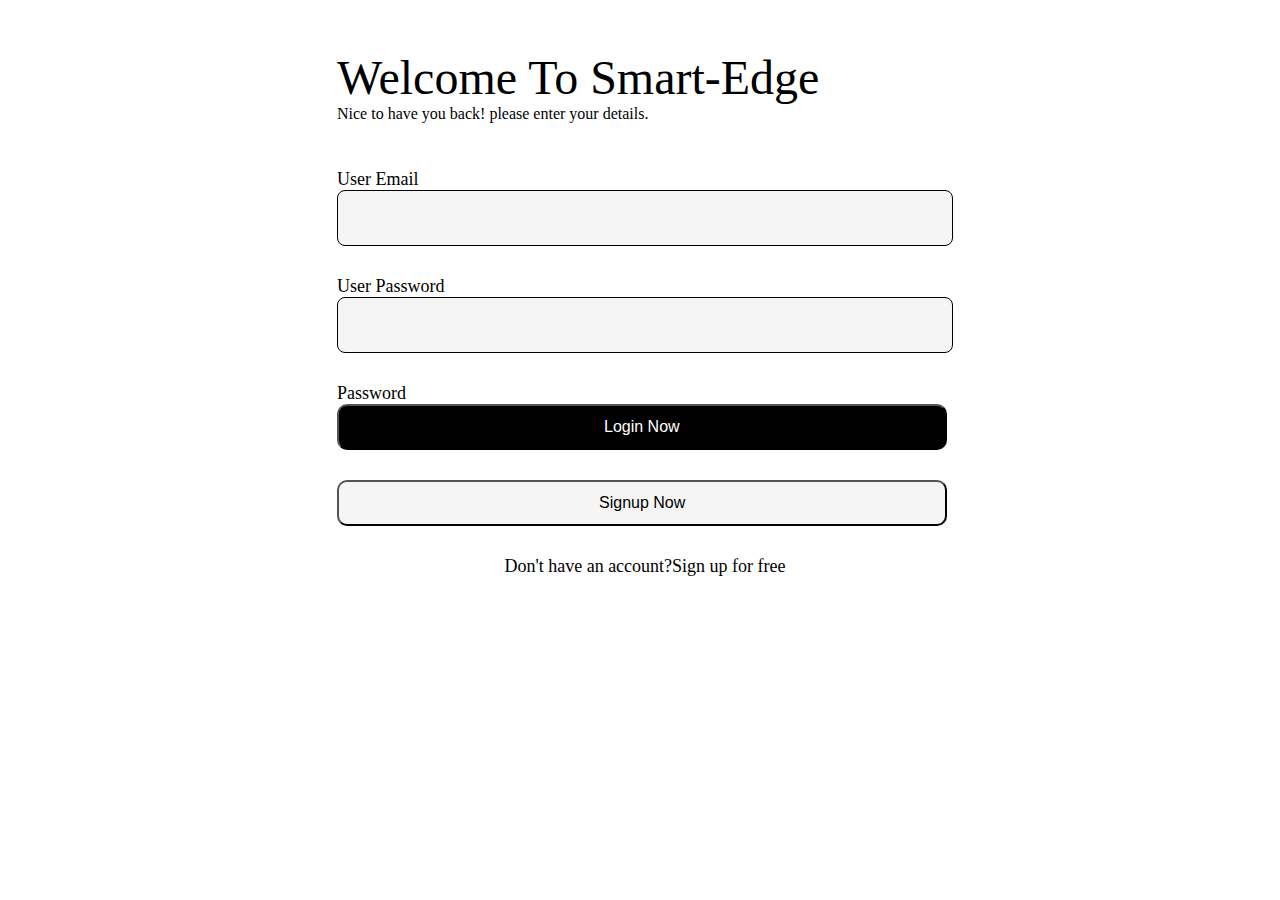
<file: login.html>
<!DOCTYPE html>
<html lang="en">
  <head>
    <meta charset="UTF-8" />
    <meta name="viewport" content="width=device-width, initial-scale=1.0" />
    <title>LOGIN</title>
  </head>
  <style>
    * {
      margin: 0%;
      box-sizing: border-box;
      padding: 0%;
    }
    body {
      display: flex;
      justify-content: center;
      align-items: center;
      margin: 0 5px;
    }
    body, html{
      overflow-x: hidden;
      width: 100%;
    }
    header {
      padding-top: 50px;
    }
    header h4 {
      font-size: 48px;
      font-weight: 400;
    }
    .tables {
      padding-top: 46px;
    }
    .tables input {
      width: 616px; 
      height: 56px;
      border-radius: 8px;
      border: 0.5px solid black;
      margin-bottom: 20px;
    }
    .tables1,
    .tables2 {
      font-size: 18px;
      font-weight: 400;
    }
    .tables1 input {
      background: #f5f5f5;
      font-size: 16px;
      text-align: center;
      color: black;
      margin-bottom: 30px;
    }
    .tables2 button {
      padding: 12px 265px;
        border-radius: 10px;
        background-color: black;
        font-size: 16px;
        text-align: center;
        color: white;
        margin-bottom: 30px;
    }
     .tables3 button{
        padding: 12px 260px;
        background-color: #f5f5f5;
        color: black; 
      }
    .text {
      text-align: center;
      font-size: 18px;
    }
    .text a {
      text-decoration: none;
      color: black;
    }
    @media(max-width: 430px){
       header h4{
        font-size: 38px;
       }
       .tables input{
        width: 370px;
        height: 45px;
       }
       .tables2 button{
        padding: 13px 150px;
       }
       .tables3 button{
        padding: 13px 145px;
       }
    }

    @media (max-width: 390px) {
      header h4{
        font-size: 35px;
      }
      .tables input{
        width: 315px;
      }
      .tables2 button{
        padding: 13px 127px;
       }
       .tables3 button{
        padding: 13px 125px;
       }
    }

    @media (max-width: 375px) {
      header h4{
        font-size: 35px;
      }
      .tables input{
        width: 330px;
      }
    }

    @media (max-width: 320px) {
      header h4{
        font-size: 30px;
      }
      .tables input{
        width: 310px;
      }
    }
  </style>
  <body>
    <header>
      <div>
        <div>
          <h4>Welcome To Smart-Edge</h4>
          <p>Nice to have you back! please enter your details.</p>
        </div>
        <div class="tables">
          <div class="tables1">
            <p>User Email</p>
            <input type="text" />
          </div>
          <div class="tables1">
            <p>User Password</p>
            <input type="text" />
          </div>
          <div class="tables2">
            <p>Password</p>
            <a href="/second.html"> <button>Login Now</button></a>
          </div>
          <div class="tables3 tables2">
            <button>Signup Now</button>
          </div>
          <div class="text">
            <p>Don't have an account?<a href="/signup.html">Sign up for free</a></p>
          </div>
        </div>
      </div>
    </header>
  </body>
</html>
</file>
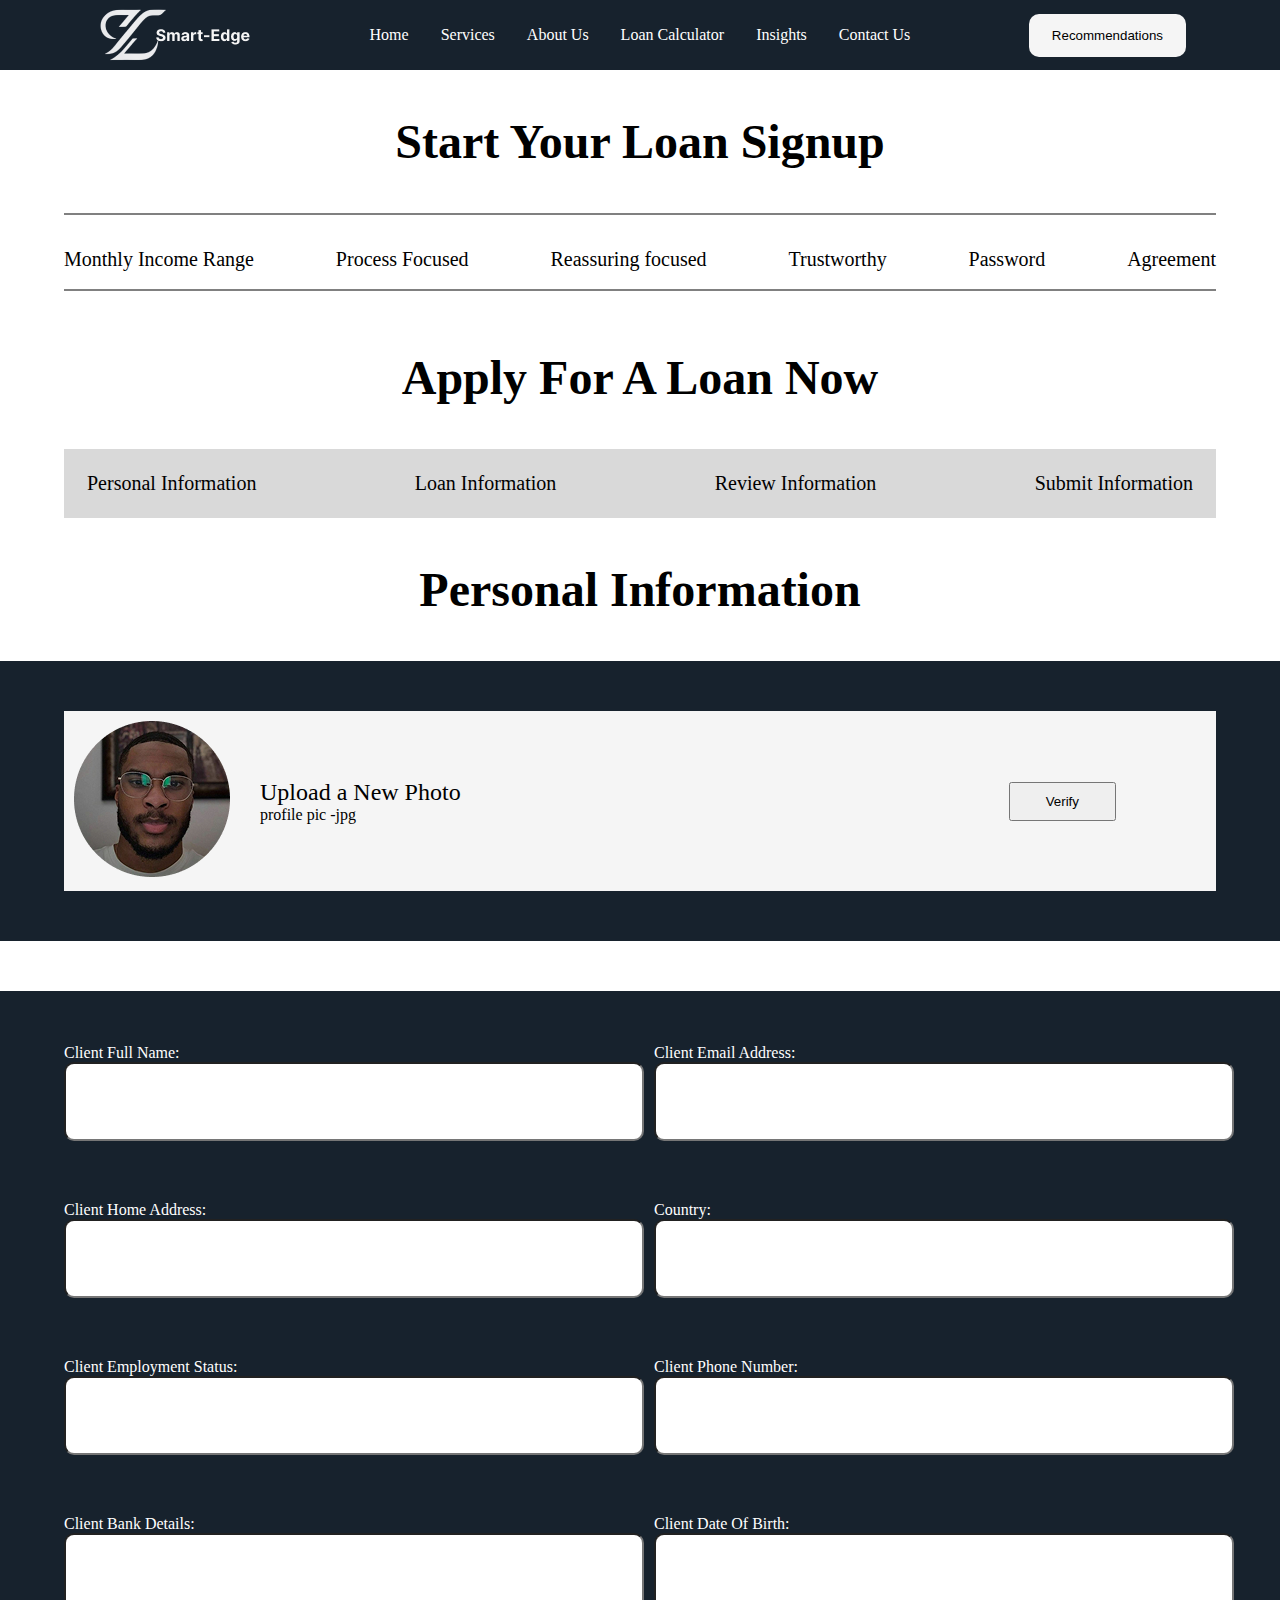
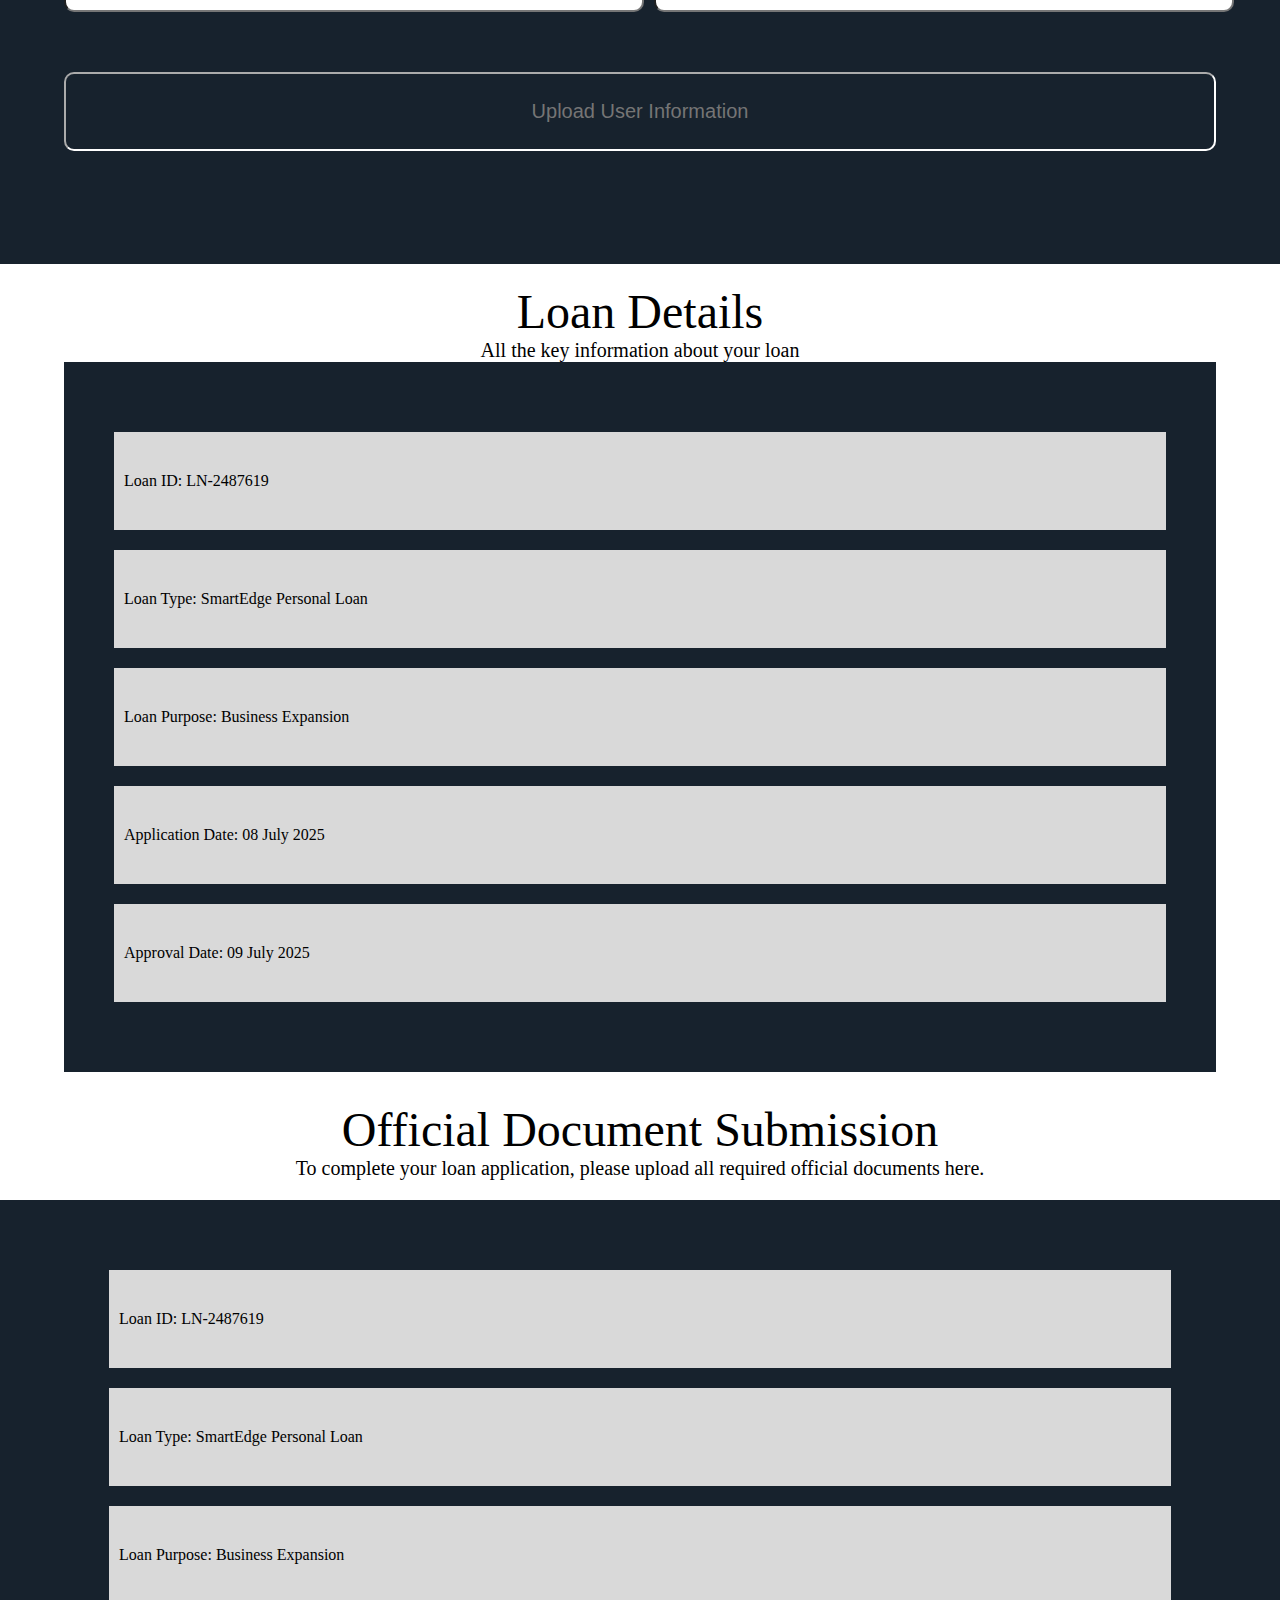
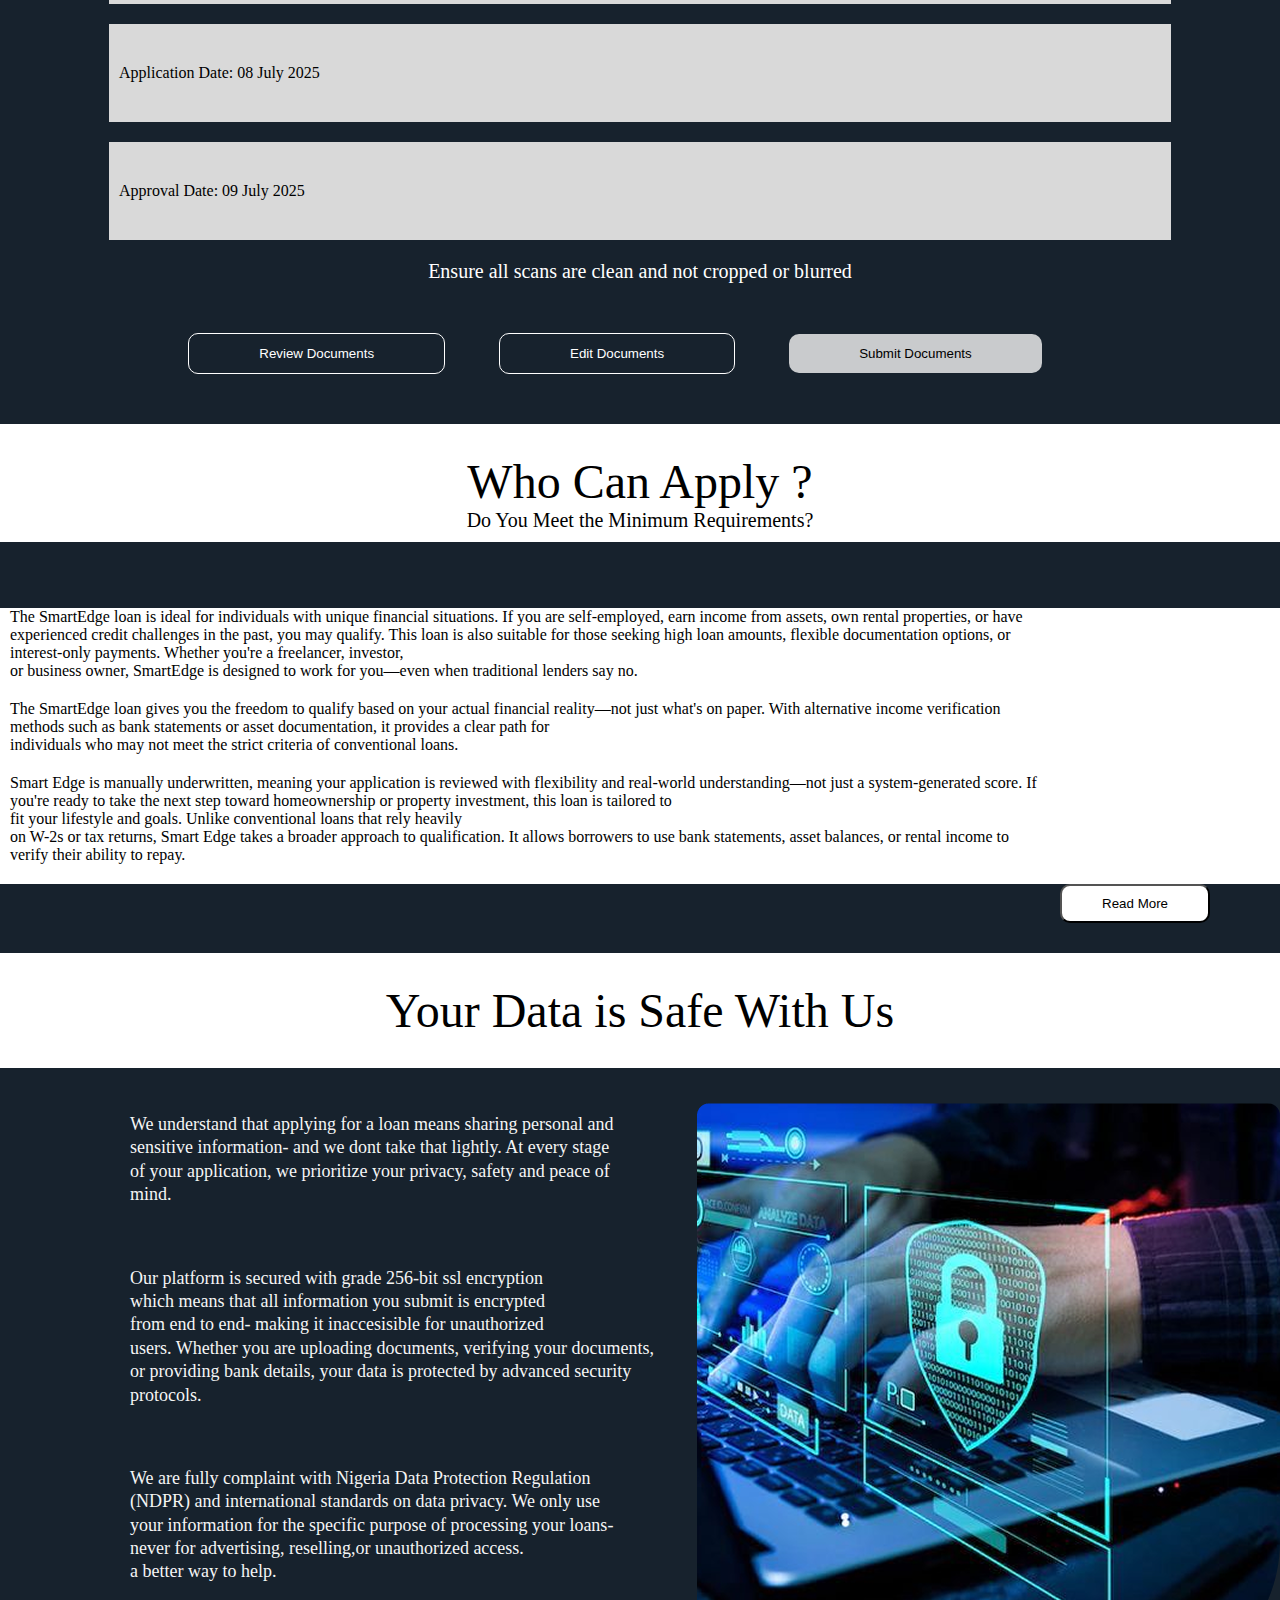
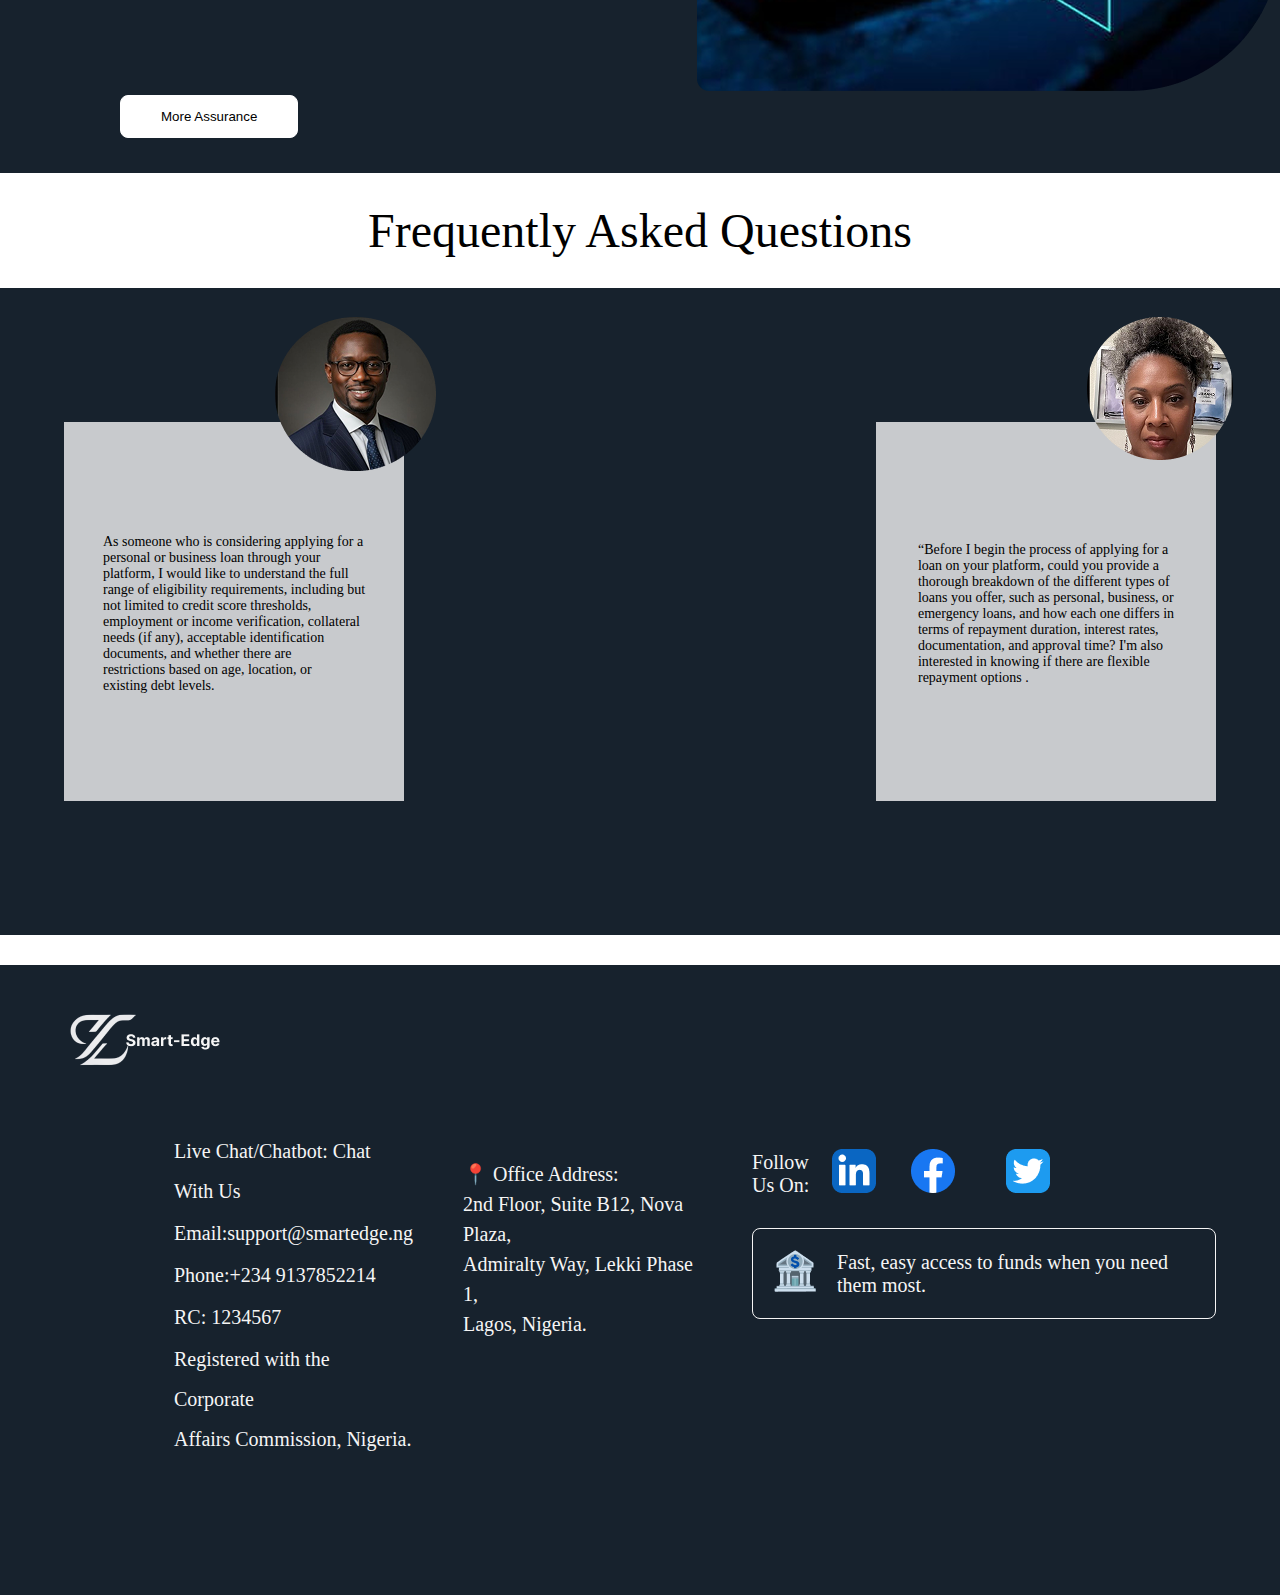
<file: second.html>
<!DOCTYPE html>
<html lang="en">
  <head>
    <meta charset="UTF-8" />
    <meta name="viewport" content="width=device-width, initial-scale=1.0" />
    <link rel="stylesheet" href="style.css" />
    <title>Document</title>
  </head>
  <body>
    <header>
      <div class="wrapper">
        <nav>
          <img src="/images/logo.png" alt="" />
          <ul>
            <li><a href="#home">Home</a></li>
            <li><a href="#services">Services</a></li>
            <li><a href="#about">About Us</a></li>
            <li><a href="#calculator">Loan Calculator</a></li>
            <li><a href="#insights">Insights</a></li>
            <li><a href="#contact">Contact Us</a></li>
          </ul>
          <div>
            <button class="btn">Recommendations</button>
          </div>
        </nav>
      </div>
    </header>
    <section>
      <div class="hero2">
        <h4>Start Your Loan Signup</h4>
        <div class="wrapper">
          <hr />
          <div class="loan-signup">
            <p>Monthly Income Range</p>
            <p>Process Focused</p>
            <p>Reassuring focused</p>
            <p>Trustworthy</p>
            <p>Password</p>
            <p>Agreement</p>
          </div>
          <hr />

          <h4>Apply For A Loan Now</h4>
          <div class="Loan-now">
            <p>Personal Information</p>
            <p>Loan Information</p>
            <p>Review Information</p>
            <p>Submit Information</p>
          </div>
          <h4>Personal Information</h4>
        </div>
      </div>
    </section>
    <section class="main-personal">
      <div class="wrapper">
        <div class="personal-info">
          <div class="img-info">
            <div>
              <img src="/images/Ellipse 4.png" alt="" />
            </div>
            <div>
              <p class="personal-write">Upload a New Photo</p>
              <p>profile pic -jpg</p>
            </div>
          </div>
          <div>
            <button>Verify</button>
          </div>
        </div>
      </div>
    </section>
    <section class="tables">
      <div class="wrapper">
        <table>
          <div class="table1">
            <div>
              <p>Client Full Name:</p>
              <input type="text" />
            </div>
            <div>
              <p>Client Email Address:</p>
              <input type="text" />
            </div>
          </div>
          <div class="table2">
            <div>
              <p>Client Home Address:</p>
              <input type="text" />
            </div>
            <div>
              <p>Country:</p>
              <input type="text" />
            </div>
          </div>
          <div class="table3">
            <div>
              <p>Client Employment Status:</p>
              <input type="text" />
            </div>
            <div>
              <p>Client Phone Number:</p>
              <input type="text" />
            </div>
          </div>
          <div class="table4">
            <div>
              <p>Client Bank Details:</p>
              <input type="text" />
            </div>
            <div>
              <p>Client Date Of Birth:</p>
              <input type="text" />
            </div>
          </div>
          <div>
            <input
              id="upload"
              type="text"
              placeholder="Upload User Information"
            />
          </div>
        </table>
      </div>
    </section>
    <section class="loan-info">
      <div class="wrapper">
        <div class="loan-info1">
          <h4>Loan Details</h4>
          <p>All the key information about your loan</p>
        </div>
        <div class="Loan-detail">
          <div class="loan-detail">
            <p>Loan ID: LN-2487619</p>
          </div>
          <div class="loan-detail">
            <p>Loan Type: SmartEdge Personal Loan</p>
          </div>
          <div class="loan-detail">
            <p>Loan Purpose: Business Expansion</p>
          </div>
          <div class="loan-detail">
            <p>Application Date: 08 July 2025</p>
          </div>
          <div class="loan-detail">
            <p>Approval Date: 09 July 2025</p>
          </div>
        </div>
      </div>
      <div class="loan-info1">
        <h4>Official Document Submission</h4>
        <p>
          To complete your loan application, please upload all required official
          documents here.
        </p>
      </div>
    </section>
    <section class="Loan-detail">
      <div class="wrapper">
        <div class="loan-detail">
          <p>Loan ID: LN-2487619</p>
        </div>
        <div class="loan-detail">
          <p>Loan Type: SmartEdge Personal Loan</p>
        </div>
        <div class="loan-detail">
          <p>Loan Purpose: Business Expansion</p>
        </div>
        <div class="loan-detail">
          <p>Application Date: 08 July 2025</p>
        </div>
        <div class="loan-detail">
          <p>Approval Date: 09 July 2025</p>
        </div>
      </div>
      <div class="loan-info3">
        <p>Ensure all scans are clean and not cropped or blurred</p>
        <div>
          <button>Review Documents</button>
          <button>Edit Documents</button>
          <button class="info-btn">Submit Documents</button>
        </div>
      </div>
    </section>
    <section>
      <div class="loan-info1">
        <h4>Who Can Apply ?</h4>
        <p>Do You Meet the Minimum Requirements?</p>
      </div>
      <div class="who-can">
        <div class="who-can2">
          <p>
            The SmartEdge loan is ideal for individuals with unique financial
            situations. If you are self-employed, earn income from assets, own
            rental properties, or have <br />experienced credit challenges in
            the past, you may qualify. This loan is also suitable for those
            seeking high loan amounts, flexible documentation options, or
            <br />interest-only payments. Whether you're a freelancer, investor,
            <br />or business owner, SmartEdge is designed to work for you—even
            when traditional lenders say no.
          </p>
          <p>
            The SmartEdge loan gives you the freedom to qualify based on your
            actual financial reality—not just what's on paper. With alternative
            income verification <br />methods such as bank statements or asset
            documentation, it provides a clear path for <br />individuals who
            may not meet the strict criteria of conventional loans.
          </p>
          <p>
            Smart Edge is manually underwritten, meaning your application is
            reviewed with flexibility and real-world understanding—not just a
            system-generated score. If <br />you're ready to take the next step
            toward homeownership or property investment, this loan is tailored
            to <br />fit your lifestyle and goals. Unlike conventional loans
            that rely heavily <br />on W-2s or tax returns, Smart Edge takes a
            broader approach to qualification. It allows borrowers to use bank
            statements, asset balances, or rental income to <br />verify their
            ability to repay.
          </p>
        </div>
        <div class="who-can3">
          <button>Read More</button>
        </div>
      </div>
    </section>
    <section>
      <div class="loan-info1 info2">
        <h4>Your Data is Safe With Us</h4>
      </div>
      <div class="pro-footer1">
        <div class="pro-footer-flex">
          <div>
            <div class="write-ups pro-footer2">
              <p>
                We understand that applying for a loan means sharing personal
                and <br />
                sensitive information- and we dont take that lightly. At every
                stage <br />
                of your application, we prioritize your privacy, safety and
                peace of <br />
                mind.
              </p>
              <p>
                Our platform is secured with grade 256-bit ssl encryption <br />
                which means that all information you submit is encrypted <br />
                from end to end- making it inaccesisible for unauthorized <br />
                users. Whether you are uploading documents, verifying your
                documents, <br />
                or providing bank details, your data is protected by advanced
                security <br />
                protocols.
              </p>
              <p>
                We are fully complaint with Nigeria Data Protection Regulation
                <br />
                (NDPR) and international standards on data privacy. We only use
                <br />
                your information for the specific purpose of processing your
                loans- <br />
                never for advertising, reselling,or unauthorized access. <br />
                a better way to help.
              </p>
            </div>
          </div>
          <div class="pro-footerImg">
            <img src="/images/Rectangle 84.png" alt="" />
          </div>
        </div>
        <div class="pro-footer-button">
          <button class="btn3 btn4">More Assurance</button>
        </div>
      </div>
    </section>
    <section class="pre-footer">
      <div class="loan-info1 info2">
        <h4>Frequently Asked Questions</h4>
      </div>
      <section class="Pre-footer">
        <div class="wrapper">
          <div class="Pre-cards">
            <div class="pre-contain">
              <div class="pre-img">
                <img src="/images/Ellipse 3.png" alt="" />
              </div>
              <div class="pre-card">
                <p>
                  As someone who is considering applying for a <br />
                  personal or business loan through your <br />
                  platform, I would like to understand the full <br />
                  range of eligibility requirements, including but <br />
                  not limited to credit score thresholds, <br />
                  employment or income verification, collateral <br />
                  needs (if any), acceptable identification <br />
                  documents, and whether there are <br />
                  restrictions based on age, location, or <br />
                  existing debt levels.
                </p>
              </div>
            </div>
            <div class="pre-contain">
              <div class="pre-img">
                <img src="/images/Ellipse 3 (1).png" alt="" />
              </div>
              <div class="pre-card">
                <p>
                  “Before I begin the process of applying for a <br />
                  loan on your platform, could you provide a <br />
                  thorough breakdown of the different types of <br />
                  loans you offer, such as personal, business, or <br />
                  emergency loans, and how each one differs in <br />
                  terms of repayment duration, interest rates, <br />
                  documentation, and approval time? I'm also <br />
                  interested in knowing if there are flexible <br />
                  repayment options .
                </p>
              </div>
            </div>
          </div>
        </div>
      </section>
       <div class="pro-footer0 "></div>
    </section>
    <footer>
      <div class="wrapper">
        <div>
          <img src="/images/logo.png" alt="" />
        </div>
        <div class="footer-flex">
          <div class="footer-in1">
            <div>
              <p>Live Chat/Chatbot: Chat With Us</p>
              <p>Email:support@smartedge.ng</p>
              <p>Phone:+234 9137852214</p>
            </div>
            <div>
              <p>RC: 1234567</p>
              <p>
                Registered with the Corporate <br />
                Affairs Commission, Nigeria.
              </p>
            </div>
          </div>
          <div class="footer-in2">
            <p>
              📍 Office Address: <br>
              2nd Floor, Suite B12, Nova Plaza, <br>
              Admiralty
              Way, Lekki Phase 1, <br>
              Lagos, Nigeria.
            </p>
          </div>
          <div class="footer-in3">
           <div class="footer-in">
             <p>Follow Us On: </p> 
             <p><img src="/images/Frame 24.png" alt=""></p>
           </div>
           <div class="footer-inn">
              <p><img src="/images/noto_bank.png" alt=""> </p>
              <p>Fast, easy access to funds when you need them most.</p>
           </div>
          
          </div>
        </div>
      </div>
    </footer>
  </body>
</html>
</file>
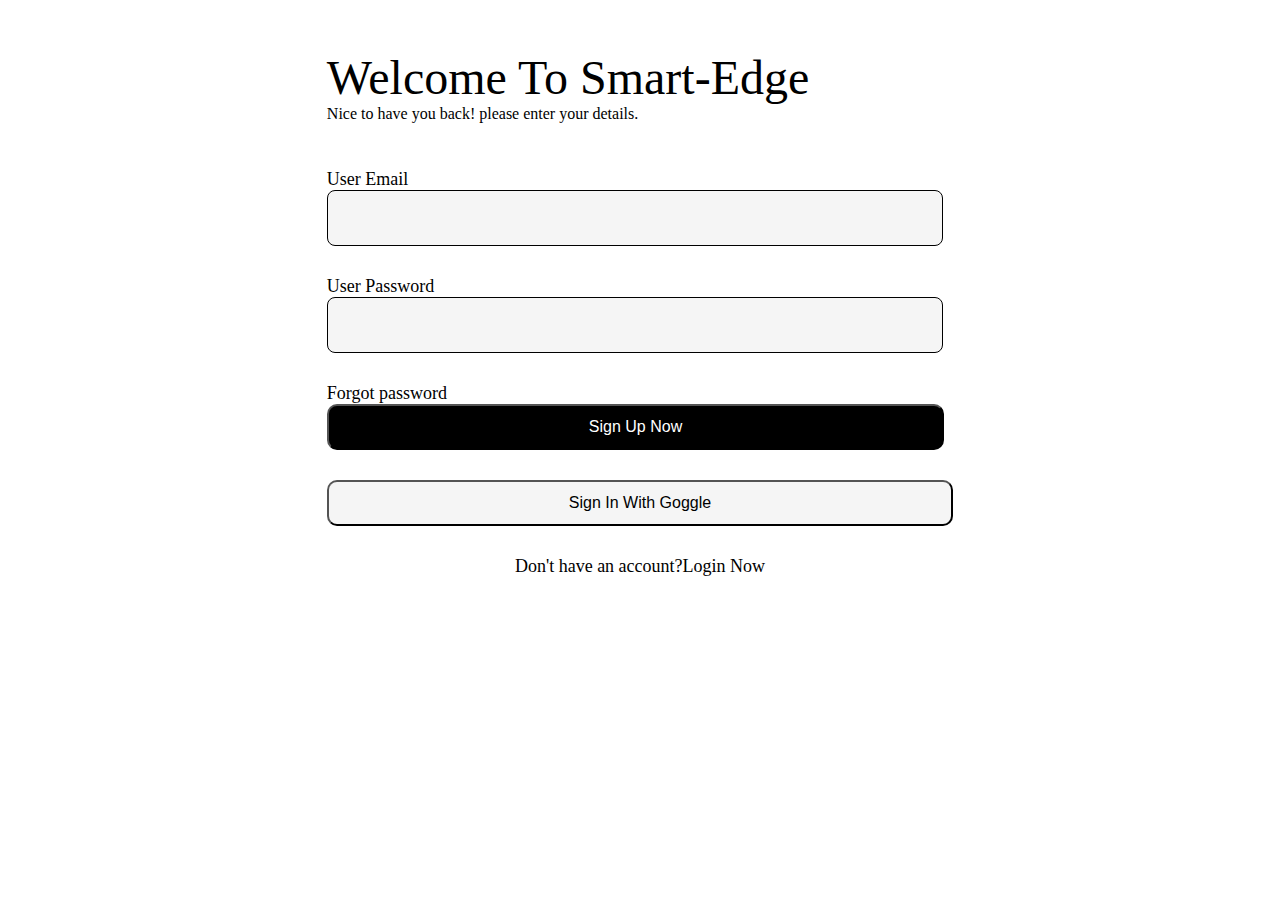
<file: signup.html>
<!DOCTYPE html>
<html lang="en">
  <head>
    <meta charset="UTF-8" />
    <meta name="viewport" content="width=device-width, initial-scale=1.0" />
    <title>SIGNUP</title>
    <style>
      * {
        margin: 0%;
        box-sizing: border-box;
        padding: 0%;
      }
      body {
        display: flex;
        justify-content: center;
        align-items: center;
        margin: 0 5px;
      }
      header {
        padding-top: 50px;
      }
      header h4 {
        font-size: 48px;
        font-weight: 400;
      }
      .tables {
        padding-top: 46px;
      }
      .tables input {
        width: 616px;
        height: 56px;
        border-radius: 8px;
        border: 0.5px solid black;
        margin-bottom: 20px;
      }
      .tables1,
      .tables2 {
        font-size: 18px;
        font-weight: 400;
      }
      .tables1 input {
        background: #f5f5f5;
        font-size: 16px;
        text-align: center;
        color: black;
        margin-bottom: 30px;
      }
      .tables2 button {
        padding: 12px 260px;
        border-radius: 10px;
        background-color: black;
        font-size: 16px;
        text-align: center;
        color: white;
        margin-bottom: 30px;
      }
      .tables3 button {
        padding: 12px 240px;
        background-color: #f5f5f5;
        color: black;
      }
      .text {
        text-align: center;
        font-size: 18px;
      }
      .text a {
        text-decoration: none;
        color: black;
      }
      @media (max-width: 430px) {
        header h4 {
          font-size: 38px;
        }
        .tables input {
          width: 360px;
          height: 45px;
        }
        .tables2 button {
          padding: 13px 135px;
        }
        .tables3 button {
          padding: 13px 110px;
        }
      }

      @media (max-width: 390px) {
        header h4 {
          font-size: 35px;
        }
        .tables input {
          width: 330px;
        }
        .tables2 button {
          padding: 13px 120px;
        }
        .tables3 button {
          padding: 13px 95px;
        }
      }

      @media (max-width: 375px) {
        header h4 {
          font-size: 30px;
        }
        .tables input {
          width: 328px;
        }
        .tables2 button {
          padding: 13px 117px;
        }
        .tables3 button {
          padding: 13px 93px;
        }
      }

      @media (max-width: 320px) {
        header h4 {
          font-size: 30px;
        }
        .tables input {
          width: 310px;
        }
      }
    </style>
  </head>
  <body>
    <header>
      <div>
        <div>
          <h4>Welcome To Smart-Edge</h4>
          <p>Nice to have you back! please enter your details.</p>
        </div>
        <div class="tables">
          <div class="tables1">
            <p>User Email</p>
            <input type="text" />
          </div>
          <div class="tables1">
            <p>User Password</p>
            <input type="text" />
          </div>
          <div class="tables2">
            <p>Forgot password</p>
            <a href="/login.html"><button>Sign Up Now</button></a>
          </div>
          <div class="tables3 tables2">
            <button>Sign In With Goggle</button>
          </div>
          <div class="text">
            <p>Don't have an account?<a href="/login.html">Login Now</a></p>
          </div>
        </div>
      </div>
    </header>
  </body>
</html>
</file>
<file: style.css>
* {
  margin: 0;
  padding: 0;
  box-sizing: border-box;
}
body {
  font: inter;
}
.wrapper {
  width: 100%;
  max-width: 1440px;
  padding: 0 5%;
}
li {
  list-style: none;
}
header {
  width: 100%;
  background-color: #17222d;
}
nav {
  display: flex;
  justify-content: space-between;
  background-color: #17222d;
  align-items: center;
  color: #fff;
  padding: 0 30px;
  /* position: fixed; */
  /* width: 100%; */
}

ul {
  display: flex;
  gap: 32px;
}
li a {
  text-decoration: none;
  color: #fff;
}
.btn {
  padding: 14px 23px;
  background-color: #f5f5f5;
  border-radius: 10px;
  border: none;
}
.hero-content {
  height: 100vh;
  color: white;
  display: flex;
  flex-direction: column;
  justify-content: center;
  background: linear-gradient(rgba(0, 0, 0, 0.7), rgba(0, 0, 0, 0.7)),
    url(/images/smartedge\ 2.jpg);
  background-size: cover;
  background-position: center;
  background-repeat: no-repeat;
  text-align: center;
}
.hero-first {
  font-size: 64px !important;
  font-weight: 400;
  padding-bottom: 32px;
  line-height: 60px;
}
.first-btn button {
  padding: 10px 35px 10px 25px;
  background-color: white;
  color: black;
  border: none;
  margin-top: 40px;
}
.hero-content p {
  font-size: 24px;
  font-weight: 400;
}
.heroImages {
  display: flex !important;
  justify-content: space-between;
  color: #f5f5f5;
  gap: 20px;
}
.img1 {
  display: flex;
  align-items: center;
}
.second {
  background-color: #d9d9d9;
  padding: 62px 0;
}
.second2 {
  display: flex;
  background-color: #7c7d81b2;
  border-radius: 8px;
  width: 100%;
}
.second-flex {
  padding: 69px 0;
}
.second-flex .second-big {
  font: Merriweather;
  font-size: 48px;
  font-weight: 400;
  padding-left: 70px;
  padding-bottom: 88px;
  text-align: center;
}
.second-pad {
  padding: 28px 11px;
  width: 85%;
  margin-left: 110px;
  border-radius: 8px;
  /* border: solid 1px; */
  background-color: #f5f5f5b2;
  margin-bottom: 30px;
}
.second-pad h5 {
  font-size: 14px;
  font-weight: 700;
  padding-bottom: 10px;
}
.second-btn button {
  padding: 10px 35px 10px 25px;
  background-color: #17222d;
  color: #f5f5f5;
  border: none;
  margin-left: 110px;
}
.testimonials {
  background-color: #17222d;
  padding-bottom: 46px;
}
.testimonials1 h4 {
  font-size: 48px;
  font-weight: 400;
}
.testimonials1 {
  text-align: center;
  color: #f5f5f5;
  padding: 66px 0;
}
.test-grid {
  display: grid;
  grid-template-columns: 1fr 1fr 1fr;
  gap: 30px;
}
.test-contain {
  position: relative;
  text-align: center;
}
.tests {
  background-color: #d9d9d9;
  text-align: center;
  border-radius: 8px;
  padding: 90px 0 40px 0;
  height: 450px;
  z-index: 1;
  line-height: 1.2;
  font-size: 20px;
}
/* .test-grid .test-contain{
  align-items: center;
} */
.test-img {
  position: absolute;
  z-index: 3;
  top: -50px;
  left: 32%;
}
.how-it-works {
  background-color: #d9d9d9;
  padding: 80px 0;
  color: #f5f5f5;
}
.how-flex {
  display: flex;
  background-color: #17222d;
}
.how-flex h4 {
  font-size: 58px;
  font-weight: 400;
  /* padding-right: 30px; */
  padding-bottom: 35px;
}
.how-write1 {
  width: 50%;
}
.hero-write {
  padding: 60px 10%;
}
.how-flex p {
  line-height: 2;
}
.how-img {
  background-color: #9aa0a0;
  padding: 20px;
}
.hr1 {
  border: 3px solid;
  color: #f5f5f5;
}
hr {
  margin-bottom: 15px;
}
.how-btns {
  padding: 23px 10%;
}
.how-btn1 {
  padding: 15px 60px;
  background-color: #17222d;
  border: white 1px solid;
  border-radius: 8px;
  color: #f5f5f5;
}
.how-btn2 {
  padding: 15px 30px;
  background-color: #437657;
  border: 0.5px solid white;
  border-radius: 8px;
  color: #f5f5f5;
  margin-left: 30px;
}
.co-founders {
  background-color: #17222d;
  color: #f5f5f5;
  text-align: center;
  padding-bottom: 20px;
}
.co-founders h4 {
  padding: 30px 0;
  font-size: 48px;
  font-weight: 400;
}
.founders-img {
  display: grid;
  grid-template-columns: 1fr 1fr;
  gap: 50px;
}
.co-founders p {
  padding-top: 48px;
  font-size: 14px;
  font-weight: 400;
  line-height: 1.8;
  padding-bottom: 30px;
}
.co-founders button {
  padding: 12px 40px;
  background-color: #c9cbcd;
  border: none;
  border-radius: 8px;
}
.articles {
  background-color: #c9cbcd;
  text-align: center;
  padding-bottom: 60px;
}
.articles h4 {
  font-size: 48px;
  font-weight: 400;
  padding: 30px 0;
}
.articles-flex {
  display: flex;
  justify-content: space-between;
  gap: 20px;
}
.pro-footer {
  background-color: #c9cbcd;
  padding: 0px 0 30px 0;
}
.pro-footer h4 {
  font-size: 48px;
  font-weight: 400;

  text-align: center;
}
.pro-footer1 {
  background: #17222d;
  color: #f5f5f5;
  padding: 35px 0;
}
.pro-footer-flex {
  display: flex;
  justify-content: space-between;
}
.pro-footer-flex .write-ups {
  padding: 10px;
}
.pro-footer-flex p {
  font-size: 18px;
  font-weight: 500;
  padding-left: 120px;
  padding-bottom: 60px;
  line-height: 1.3;
}
.pro-footer-button button {
  padding: 13px 40px;
  border-radius: 8px;
  background-color: #d9d9d9;
  margin: 0 120px;
}
.pro-footer-button .btn3 {
  background-color: #17222d;
  color: #f5f5f5;
  border: white solid 0.5px;
}
footer {
  background-color: #17222d;
  color: #f5f5f5;
  height: 70vh;

  font-weight: 500;
  padding: 40px 0;
}
.footer-flex {
  display: flex;
  justify-content: space-between;
  gap: 50px;
  padding-left: 110px;
  font-size: 20px;
  padding-top: 50px;
}
.footer-in1 p {
  padding-top: 2px;
  line-height: 2;
}
.footer-in2 {
  padding-top: 30px;
  line-height: 1.5;
}
.footer-in3 {
  padding-top: 20px;
  font-size: 20px;
}
.footer-in3 p {
  align-items: center;
}
.footer-in,
.footer-inn {
  display: flex;
  align-items: center;
  gap: 20px;
  padding-bottom: 30px;
}
.footer-inn {
  border: 1px solid #f5f5f5;
  padding: 20px;
  border-radius: 8px;
}
.hero2 h4 {
  padding: 44px 0;
  text-align: center;
  font-size: 48px;
}
.loan-signup {
  display: flex;
  justify-content: space-between;
  padding: 18px 0;
}
.hero2 hr {
  border: 1px solid;
}
.loan-signup p {
  font-size: 20px;
  font-weight: 400;
}
.Loan-now {
  display: flex;
  justify-content: space-between;
  padding: 23px;
  background-color: #d9d9d9;
  font-size: 20px;
  font-weight: 400;
}
.personal-info {
  display: flex;
  justify-content: space-between;
  align-items: center;
  padding: 10px;
  background-color: #f5f5f5;
}
.main-personal {
  background-color: #17222d;
  padding: 50px 0;
  margin-bottom: 50px;
}
.personal-write {
  font-size: 24px;
  font-weight: 400;
}
.img-info {
  display: flex;
  align-items: center;
  gap: 30px;
}
.main-personal button {
  padding: 10px 35px;
  margin-right: 90px;
}
.tables {
  background-color: #17222d;
  color: white;
  padding: 53px 0;
}
.table1,
.table2,
.table3,
.table4 {
  display: flex;
  justify-content: space-between;
  gap: 10px;
}
.tables input {
  width: 580px;
  height: 79px;
  border-radius: 10px;
  margin-bottom: 60px;
}
#upload {
  width: 100%;
  background-color: #17222d;
  text-align: center;
  border-color: white;
  font-size: 20px;
}
.loan-info {
  padding: 20px 0;
}
.Loan-detail {
  background-color: #17222d;
  padding: 50px;
  margin-bottom: 30px;
}
.loan-detail {
  width: 100%;
  background-color: #d9d9d9;
  padding: 40px 10px;
  margin: 20px 0;
}
.loan-info1 {
  text-align: center;
}
.loan-info1 h4 {
  font-size: 48px;
  font-weight: 400;
}
.loan-info1 p {
  font-size: 20px;
}
.loan-info3 {
  text-align: center;
  color: white;
}
.loan-info3 p {
  font-size: 20px;
  font-weight: 500;
  padding-bottom: 50px;
}
.loan-info3 button {
  margin-right: 50px;
  padding: 12px 70px;
  background-color: #17222d;
  color: white;
  border: white 0.5px solid;
  border-radius: 10px;
}
.loan-info3 .info-btn {
  background-color: #c9cbcd;
  color: black;
  border: none;
}
.who-can {
  padding: 66px 0 30px 0;
  background-color: #17222d;
  margin-top: 10px;
}
.who-can2 {
  background-color: white;
}
.who-can2 p {
  padding-bottom: 20px;
  font-weight: 500;
  font-size: 16px;
  padding-left: 10px;
}
.who-can3 {
  display: flex;
  justify-content: right;
  padding-right: 70px;
  padding-top: auto;
}
.who-can button {
  padding: 10px 40px;
  background-color: white;
  border-radius: 10px;
}
.info2 {
  padding: 30px 0;
}
.pro-footer-button .btn4 {
  background-color: white;
  color: black;
}
.Pre-footer {
  background-color: #17222d;
  padding: 134px 0 134px 0;
}
.Pre-cards {
  display: flex;
  justify-content: space-between;
}
.pre-card {
  background-color: #f5f5f5cc;
  display: grid;
  place-items: center;
  padding-top: 5px;
  width: 572px;
  height: 379px;
  font-size: 23px;
  font-weight: 500;
  z-index: 1;
}
.pre-img {
  position: absolute;
  z-index: 3;
  top: -105px;
  left: 62%;
}
.pre-contain {
  position: relative;
  align-items: center;
}
.pro-footer0 {
  background-color: white;
  padding: 0px 0 30px 0;
}

html,
body {
  overflow-x: hidden;
  position: relative;
  width: 100%;
}

@media (max-width: 1024px) {
  nav {
    padding: 0 0px;
  }
  .second2 {
    display: flex;
    flex-direction: column;
  }
  .second-flex {
    padding: 30px 0;
  }
  .second2 {
    align-items: center;
    padding-top: 60px;
  }
  .second-pad {
    width: 100%;
    padding: 28px 11px;
    align-items: center;
    margin-left: 0px;
  }
  .second-flex {
    padding: 24px 69px;
  }
  .second-flex .second-big {
    padding-left: 0px;
  }
  .how-flex {
    display: flex;
    flex-direction: column;
    align-items: centr;
    width: 100%;
  }
  .founders-img {
    display: flex;
    flex-direction: column;
  }
  .articles-flex {
    flex-direction: column;
  }
  .pro-footer-flex {
    flex-direction: column;
  }
  .pro-footer-button button {
    margin: 0 40px;
  }
  footer {
    height: auto;
  }
  .footer-flex {
    flex-direction: column;
    padding-top: 30px;
    gap: 30px;
  }
  .footer-in2{
    padding-top: 5px;
  }
  .footer-in3{
    padding-top: 5px;
  }

  .tables1,
  .table2,
  .table3,
  .table4 {
    gap: 5px;
  }
  .tables input {
    width: 450px;
    height: 60px;
    margin-bottom: 30px;
  }
  .loan-detail{
    padding: 30px 10px;
  }
  .loan-info1 p {
    padding-bottom: 10px;
  }
  .Pre-cards {
    flex-direction: column;
    gap: 120px;
    width: 100%;
  }
  .pre-img {
    left: 40%;
    width: 100%;
  }
}
@media (max-width: 768px) {
  ul {
    display: none;
  }
  .hero-first {
    font-size: 52px !important;
  }
  .heroImages {
    flex-direction: column;
  }
  .second-flex .second-big {
    font-size: 38px;
    font-weight: 600;
  }
  .second-pad {
    width: 100%;
  }
  .test-grid {
    display: flex;
    flex-direction: column;
    gap: 100px;
  }
  .test-img {
    left: 40%;
  }
  .hero-write br {
    display: none;
  }
  .hero-write {
    width: 100%;
  }
  .hero-write h4 {
    font-size: 28px;
    font-weight: 600;
  }
  .how-btn1 {
    margin-bottom: 20px;
  }
  .pro-footerImg img {
    width: 750px;
    padding: 0 40px;
    margin-bottom: 10px;
  }

  .loan-signup,
  .Loan-now {
    flex-direction: column;
    gap: 40px;
  }
  .tables input {
    width: 350px;
  }
  .table1,
  .table2,
  .table3,
  .table4 {
    gap: 8px;
  }
  .loan-info3 button {
    margin-right: 20px;
    padding: 12px 45px;
  }
  .who-can2 p {
    font-size: 17px;
    padding-top: 10px;
  }
  .who-can {
    font-size: 32px;
  }
}
@media (max-width: 425px) {
  .btn {
    padding: 14px 11px;
  }
  .hero-text .hero-first {
    font-size: 27px !important;
    font-weight: 600;
  }
  .hero-text p {
    font-size: 20px;
  }
  .second2 img {
    width: 300px;
  }
  .second-flex {
    align-items: center;
    text-align: center;
  }
  .second-flex .second-big {
    font-size: 38px;
    font-weight: 700;
    padding-left: 0px;
    padding-top: 30px;
  }
  .second-pad {
    margin-left: 0px;
    width: 300px;
  }
  .second-btn button {
    margin-left: 0px;
  }
  .how-write1 {
    width: 100%;
  }
  .how-img img {
    width: 370px;
  }
  .co-founders h4 {
    font-size: 30px;
  }
  .articles h4 {
    font-size: 30px;
    font-weight: 500;
  }
  .pro-footer h4 {
    font-size: 30px;
    padding-top: 20px;
  }
  .pro-footer-flex p {
    padding-left: 0px;
    font-size: 15px;
  }
  .pro-footerImg img {
    width: 360px;
    padding: 0 20px;
  }
  .pro-footer-button button {
    margin: 0 30px;
    margin-top: 30px;
  }
  .footer-flex {
    padding-left: 0px;
    font-size: 15px;
  }
  .footer-in,
  .footer-inn {
    font-size: 13px;
    gap: 5px;
  }
  .footer-in img{
    width: 200px;
    padding-left: 20px;
  }
  .footer-inn{
  padding: 5px;
  }
  /* .footer-in3 {
    align-items: end;
  } */


   .who-can2 p{
    font-size: 15px;
  }
  .loan-info1 p{
    font-size: 15px;
    padding-top: 10px;
  }
  .pro-footer2 p{
    font-size: 14px;
  }
  .personal-info {
    flex-direction: column;
  }
  .table1,
  .table2,
  .table3,
  .table4 {
    flex-direction: column;
  }
  .tables input{
    width: 355px;
  }
  .Loan-detail{
    padding: 20px;
  }
  h4{
    font-size: 32px!important;
  }
  .loan-info3 button{
    margin-top: 30px;
  }
  .pre-card{
    width: 380px;
    height: auto;
    padding: 50px 10px;
    font-size: 19px;
  }
  .pre-img{
    width: 30px;
  }
}
@media (max-width: 375px) {
  .how-img img {
    width: 340px;
  }

  .who-can2 p{
    font-size: 12px;
  }
  .tables input{
    width: 325px;
  }
}
.pre-card{
  width: 340px;
  font-size: 14px;
}

@media (max-width: 320px) {
  nav {
    padding: 0 10px;
  }
  .btn {
    padding: 10px 6px;
  }
  .hero-text .hero-first {
    font-size: 22px !important;
    font-weight: 600;
  }
  .second2 img {
    width: 260px;
  }
  .second-pad {
    width: 250px;
  }
  .how-img img {
    width: 280px;
    padding-left: 5px;
  }
  .pro-footerImg img {
    width: 315px;
    padding: 0 10px;
  }
  .img-info{
    flex-direction: column;
  }
  .tables input{
    width: 290px;
  }
  .pre-card{
    width: 290px;
    height: auto;
    padding: 50px 10px;
    font-size: 13px;
  }
}
</file>
